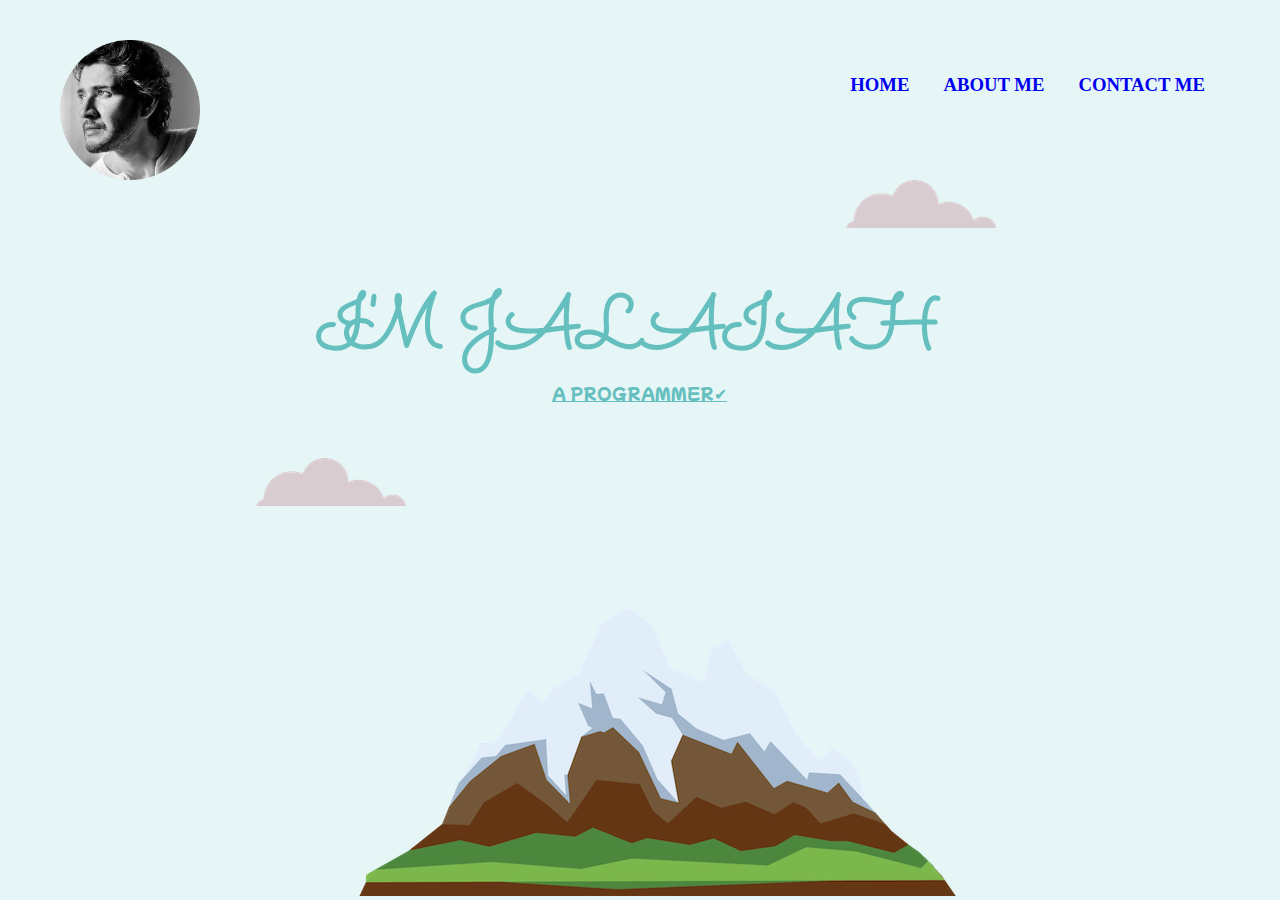
<file: index.html>
<!DOCTYPE html>
<html lang="en">

<head>
    <meta charset="UTF-8">
    <meta http-equiv="X-UA-Compatible" content="IE=edge">
    <meta name="viewport" content="width=device-width, initial-scale=1.0">
    <title>JALAIH SUNNAPU</title>
    <link rel="stylesheet" href="css/style.css">
    <link rel="icon" href="favicon.ico?v=2">
    <link rel="preconnect" href="https://fonts.googleapis.com">
    <link rel="preconnect" href="https://fonts.gstatic.com" crossorigin>
    <link
        href="https://fonts.googleapis.com/css2?family=Mochiy+Pop+One&family=Montserrat&family=Sacramento&display=swap"
        rel="stylesheet">
</head>

<body>
    <div class="header1" style="position:sticky">
        <div class="h11">
            <img src="pic.png" class="pici">
        </div>

        <div class="h12">
            <div class="contact">
                <h3><a href="index.html">HOME</a></h3>
            </div>
            <div class="contact">
                <h3><a href="aboutme.html">ABOUT ME</a></h3>
            </div>
            <div class="contact">
                <h3><a href="contact.html">CONTACT ME</a></h3>
            </div>
        </div>
    </div>
    <div class="header2">
        <img class="cloud1" src="cloud.png" alt="cloud1">
        <h1 class="name1">I'M JALAIAH</h1>
        <P class="pa">A PROGRAMMER✔</P>
        <img class="cloud2" src="cloud.png" alt="cloud2">

    </div>
    <div class="mountain">
        <img src="mountain.png" alt="mountain">
    </div>
</body>

</html>
</file>
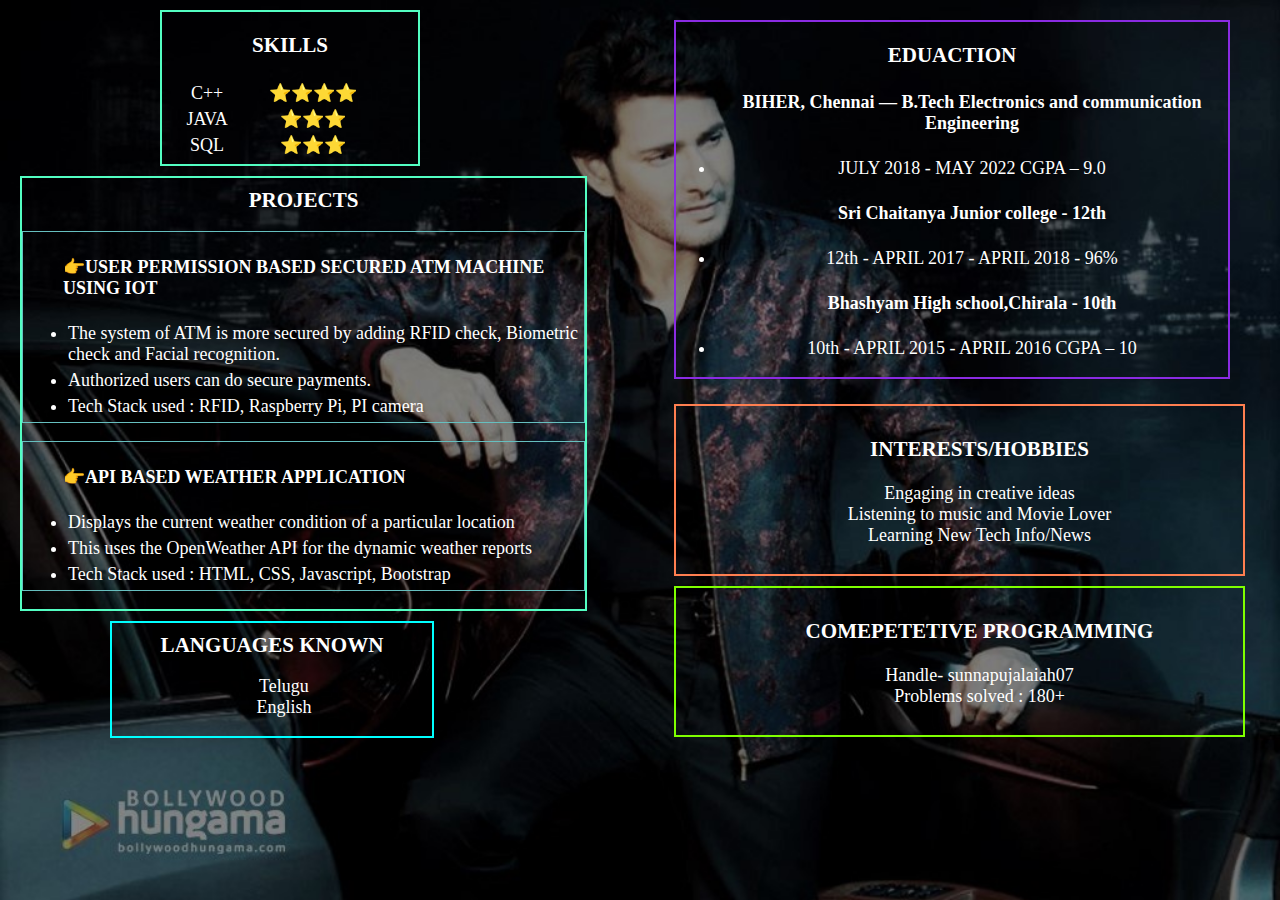
<file: aboutme.html>
<!DOCTYPE html>
<html lang="en">
    <head>
        <meta charset="UTF-8">
        <meta http-equiv="X-UA-Compatible" content="IE=edge">
        <meta name="viewport" content="width=device-width, initial-scale=1.0">
        <title>ABOUT ME</title>
        <link rel="stylesheet" href="css/style.css">
        <link rel="icon" href="favicon.ico?v=2">
        <link rel="preconnect" href="https://fonts.googleapis.com">
        <link rel="preconnect" href="https://fonts.gstatic.com" crossorigin>
        <link href="https://fonts.googleapis.com/css2?family=Mochiy+Pop+One&family=Montserrat&family=Sacramento&display=swap" rel="stylesheet"> 
    </head>
    
<BODY style="background:url(bg.jpg);background-size:cover;opacity:100;">
    <div class="aboutcontainer">
        <div class="technical">
            <div class="skills-set">
                <h3>SKILLS</h3>
                <table>
                    <tr>
                        <td>C++</td>
                        <td style="width: 161.867px;">⭐⭐⭐⭐</td>
                    </tr>
                    
                    <tr>
                        <td>JAVA</td>
                        <td style="width: 161.867px;">⭐⭐⭐</td>
                    </tr>
                    <tr>
                        <td>SQL</td>
                        <td style="width: 161.867px;">⭐⭐⭐</td>
                    </tr>
                </table>
            </div>
            <div class="projects">
                <h3 style="margin-top: 10.06px;margin-bottom: 10.06px;">PROJECTS</h3>
                <ul class="ulbox">
                    <h4>👉USER PERMISSION BASED SECURED ATM MACHINE USING IOT</h4>
                    <li>The system of ATM is more secured by adding RFID
                        check, Biometric check and Facial recognition.</li>
                    <li>Authorized users can do secure payments.</li>
                    <li>Tech Stack used : RFID, Raspberry Pi, PI camera</li>
                </ul>
                <ul class="ulbox">
                    <h4>👉API BASED WEATHER APPLICATION</h4>
                    <li> Displays the current weather condition of a particular location</li>
                    <li> This uses the OpenWeather API for the dynamic weather reports</li>
                    <li>Tech Stack used : HTML, CSS, Javascript, Bootstrap</li>
                </ul>
                
            </div>
            <div class="languages">
                <h3 style="margin-top: 10.06px;margin-bottom: 10.06px;">LANGUAGES KNOWN</h3>
                <ul>
                    <li style="width: 263.8px;padding-top: 0px;">Telugu</li>
                    <li style="width: 263.8px;padding-top: 0px;">English</li>
                    
                </ul>
            </div>
        </div>



        <div class="non-technical">
            <div class="education">
                <h3>EDUACTION</h3>
                <ul>
                    <h4>BIHER, Chennai — B.Tech Electronics and
                    communication Engineering</h4>
                    <li>JULY 2018 - MAY 2022 CGPA – 9.0</li>
                    <h4>Sri Chaitanya Junior college - 12th</h4>
                    <li>12th - APRIL 2017 - APRIL 2018 - 96%</li>
                    <h4>Bhashyam High school,Chirala - 10th</h4>
                    <li>10th - APRIL 2015 - APRIL 2016 CGPA – 10</li>
                </ul>
            </div>
            <div class="hobbies">
                <ul>
                    <h3>INTERESTS/HOBBIES</h3>
                    <li>Engaging in creative ideas</li>
                    <li>Listening to music and Movie Lover</li>
                    <li>Learning New Tech Info/News</li>
                </ul>
            </div>
            <div class="hackerrank">
                <ul>
                    <h3>COMEPETETIVE PROGRAMMING</h3>
                    <li>Handle- sunnapujalaiah07</li>
                    <li>Problems solved : 180+</li>
                </ul>
            </div>
        </div>
    </div>
</BODY>
</html>
</file>
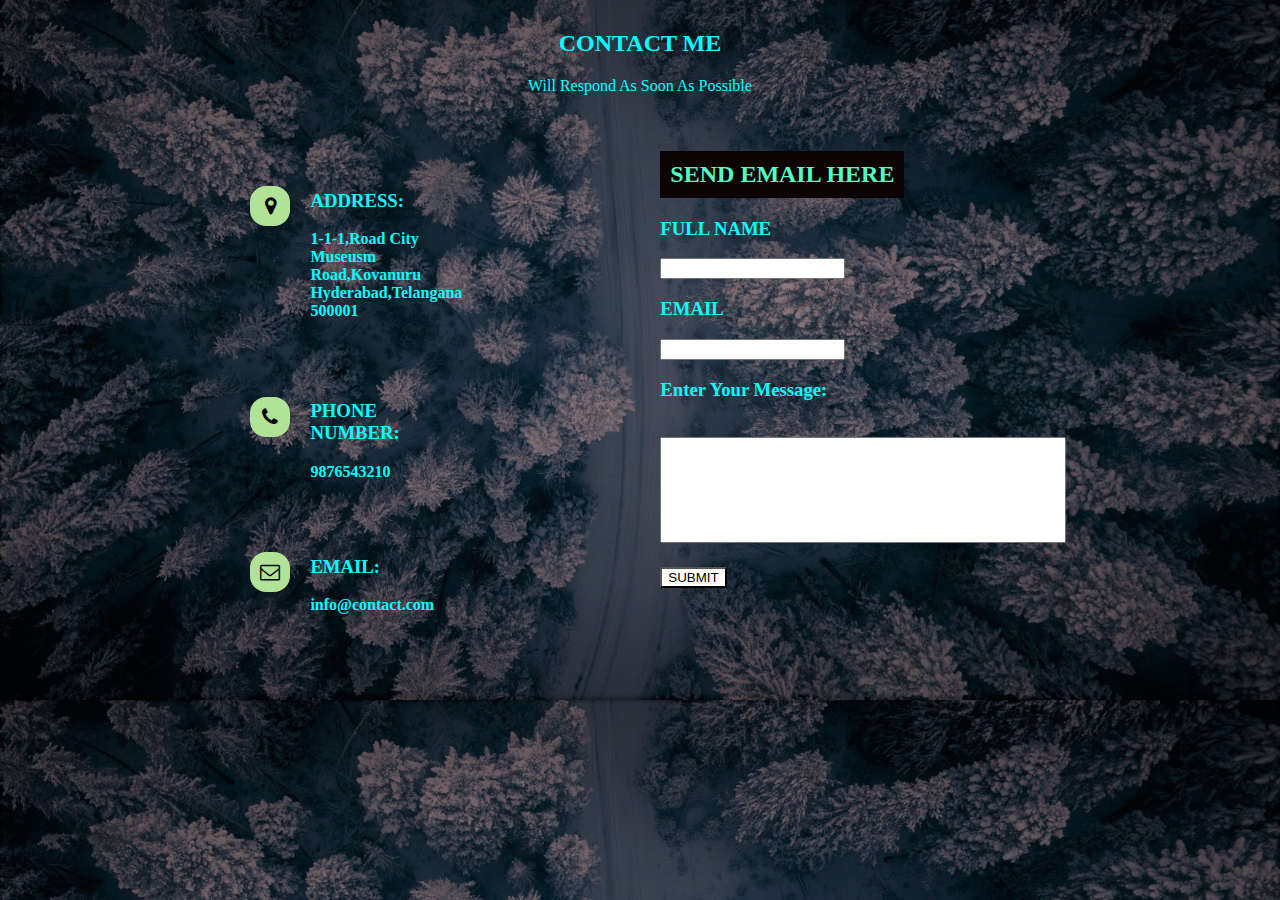
<file: contact.html>
<!DOCTYPE html>
<html lang="en">
    <head>
        <meta charset="UTF-8">
        <meta http-equiv="X-UA-Compatible" content="IE=edge">
        <meta name="viewport" content="width=device-width, initial-scale=1.0">
        <title>CONTACT ME</title>
       <link rel="stylesheet" href="css/style.css">
        <link rel="icon" href="favicon.ico?v=2">
        <link rel="preconnect" href="https://fonts.googleapis.com">
        <link rel="preconnect" href="https://fonts.gstatic.com" crossorigin>
        <link href="https://fonts.googleapis.com/css2?family=Mochiy+Pop+One&family=Montserrat&family=Sacramento&display=swap" rel="stylesheet"> 
        <link 
  href="http://cdnjs.cloudflare.com/ajax/libs/font-awesome/4.3.0/css/font-awesome.css" 
  rel="stylesheet"  type='text/css'>
    </head>
<body style="background: url(bg3.jpg) center center/cover;z-index:-1;">
    <section class="contactt">
        <div class="contacttext">
            <h2>CONTACT ME</h2>
            <p class="pa1">Will Respond As Soon As Possible</p>
        </div>
        <div class="container">
            <div class="conatactinfo">
                <div class="box">
                    <div class="icon1 icon"><i class="fa fa-map-marker"></i></div>
                    <div class="text">
                        <h3>ADDRESS:</h3>
                    <h4 style="margin-top:0px">1-1-1,Road City<br>
                        Museusm Road,Kovanuru<br>
                        Hyderabad,Telangana<br>500001
                    </h4>
                    </div>
                </div>
                <div class="box">
                    <div class="icon"><i class="fa fa-phone"></i></div>
                    <div class="text">
                        <h3>PHONE NUMBER: </h3>
                        <p style="margin-top:0px"> 9876543210</p>
                    </div>
                </div>
                <div class="box">
                    <div class="icon"><i class="fa fa-envelope-o"></i></div>
                    <div class="text">
                        <h3>EMAIL: </h3>
                        <p style="margin-top:0px"> info@contact.com</p>
                    </div>
                </div>
            </div>
            <div class="contactform">
                <form action="" class="form12">
                    <h2>SEND EMAIL HERE</h2>
                    <div class="inputbox">
                        <span><h3>FULL NAME</h3></span>
                        <input type="text" name="" required="required">
                        
                    </div>
                    <div class="inputbox">
                        <span><h3 class="emailo">EMAIL</h3></span>
                        <input type="email" name="" required="required">
                        
                    </div>
                    <div class="inputbox" style="border-left-width: 0px;border-left-style:solid;border-right-width: -48px;width:173.2px;">
                        <span><h3>Enter Your Message: </h3></span><br>
                        <textarea style="width:400px; resize:none;height:100px;" required="required"></textarea>
                       
                    </div>
                    <div class="inputbox">
                        <button class="btn">SUBMIT</button>
                    </div>
                </form>
            </div>
        </div>

    </section>
</body>
</html>
</file>
<file: css/style.css>
body {
    background-color: #E6F6F6;
    margin: 0;
}

.h11 {
    display: inline-block;
    align-items: center;
}

.h12 {
    position: absolute;
    right: 20px;
    padding: 40px;
    text-align: center;
    display: inline-block;
}

a {
    text-decoration: none;
}


.home,
.about,
.contact {
    display: inline-block;
    margin: 15px;
}

.pici {
    display: inline-block;
    position: absolute;
    top: 40px;
    width: 140px;
    left: 60px;
}

.header2 {
    width: 50%;
    display: block;
    position: absolute;
    text-align: center;
    padding: 50px;
    top: 20%;
    left: 20%;
}

.pa {
    position: absolute;
    color: #66BFBF;
    text-decoration: underline;
    font-family: 'Mochiy Pop One', sans-serif;
    align-items: center;
    left: 40%;
    bottom: 26%;
}

h1 {
    color: #66BFBF;
    font-size: 460%;
    padding-bottom: 20px;
    font-family: 'Sacramento', cursive;
}

.mountain {
    width: 50%;
    display: block;
    position: absolute;
    bottom: 0;
    margin-bottom: 0;
    left: 28%;
    align-items: center;
}

.cloud1 {
    position: absolute;
    top: 0;
    right: 0;
}

.cloud2 {
    position: absolute;
    bottom: 0;
    left: 0;
}

.contactt {
    align-items: center;
    font-weight: 300;
    font-size: medium;
}

.contactt .contacttext {
    width: 40%;
    padding: 10px 20px;
    margin: 0 auto;
}

.contactt .contacttext h2 {
    text-align: center;
    color: aqua;
}

.contactt .contacttext .pa1 {
    display: absolute;
    text-align: center;
    color: aqua
}

.container {
    position: relative;
    width: 80%;
    margin: 10px auto;
    display: flex;
}

.conatactinfo {
    position: relative;
    display: flex;
    flex-direction: column;
    padding: 20px;
    width: 40%;
}

.contactform {
    position: relative;
    display: flex;
    flex-direction: column;
    align-items: center;
    width: 40%;
    color: aqua
}


.box {
    position: relative;
    width: 50%;
    margin: 0 auto;
    padding: 20px;
    display: flex;
}

.box .icon {
    background: #b0e397;
    min-width: 40px;
    height: 40px;
    display: flex;
    justify-content: center;
    align-items: center;
    border-radius: 40%;
    font-size: 20px;
    margin-top: 15px;


}

.box .text {
    color: aqua;
    display: flex;
    margin-left: 20px;
    flex-direction: column;
    font-weight: 300;
}

.box .text p {
    font-weight: 700;
}

.btn {
    background-color: #fff;
    color: #000;
    margin: 20px 0;

}

.btn:hover {
    background-color: #111;
    color: #fff;
}

.form12 h2 {
    padding: 10px;
    background-color: rgb(12, 4, 4);
    color: #53fec2
}

.aboutcontainer {
    align-items: center;
    font-weight: 300;
    font-size: large;
}

.aboutcontainer .technical {
    width: 50%;
    position: absolute;
    display: flex;
    flex-direction: column;
}

.aboutcontainer .technical .skills-set {
    position: relative;
    left: 160px;
    width: 40%;
    color: #fff;
    border: #53fec2 solid 2px;
    text-align: center;
    padding: 0 0 5px 0;
    margin-top: 10px;
    margin-bottom: 10px;

}

.aboutcontainer .technical .skills-set table {
    position: relative;
    margin: 0px auto;
}

.aboutcontainer .technical .projects {
    width: 88%;
    color: #fff;
    border: #53fec2 solid 2px;
    margin: 0;
    position: relative;
    left: 20px;

}

.projects h3 {
    text-align: center;
}

.projects .ulbox {
    border: #66BFBF solid 1px;
}

.ulbox li {
    margin: 5px;
}


.non-technical {
    position: absolute;
    display: flex;
    width: 45%;
    right: 0px;
    flex-direction: column;
    margin-right:30px;
}

.non-technical .education {
    color: #fff;
    border: blueviolet solid 2px;
    text-align: center;
    margin: 20px;
    margin-left: 0;
}

.non-technical .hobbies {
    padding: 10px;
    color: #fff;
    border: coral solid 2px;
    text-align: center;
    margin: 5px;
    margin-left: 0;
}

.non-technical .hackerrank {
    padding: 10px;
    color: #fff;
    border: chartreuse solid 2px;
    margin: 5px;
    text-align: center;
    margin-left: 0;
}

.languages {
    color: #fff;
    border: aqua solid 2px;
    width: 50%;
    text-align: center;
    position: relative;
    left: 110px;
    MARGIN-TOP: 10PX;
}

.languages li {
    list-style: none;
}
.hobbies li{
    list-style: none;
}

.hackerrank li{
    list-style: none;
}
</file>
